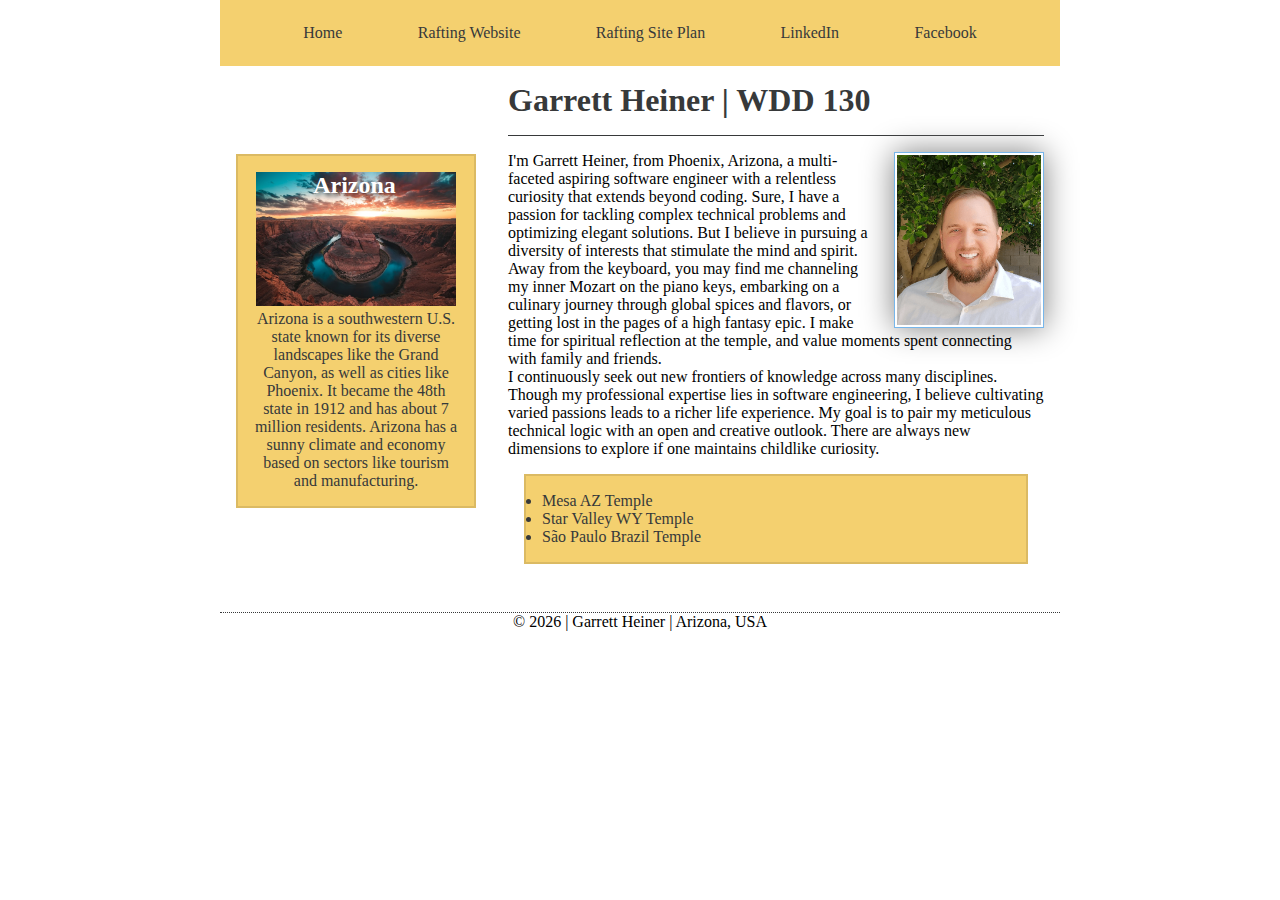
<file: index.html>
<!DOCTYPE html>
<html lang="en-US">

<head>
    <meta charset="utf-8">
    <meta name="viewport" content="width=device-width,initial-scale=1.0">
    <title>Garrett Heiner | WDD 130</title>
    <meta name="description" content="Garrett Heiner's WDD130: Web Fundamentals course home page.">
    <meta name="author" content="Garrett Heiner">
    <link rel="stylesheet" href="styles/styles.css">
</head>

<body>
    <header>
        <nav>
            <a href="#">Home</a>
            <a href="wwr/">Rafting Website</a>
            <a href="wwr/site-plan-rafting.html">Rafting Site Plan</a>
            <a href="https://www.linkedin.com/in/garrett-heiner-a14b42ab/">LinkedIn</a>
            <a href="https://www.facebook.com/garrett.heiner.5">Facebook</a>
        </nav>
    </header>
    <div class="grid">
        <main>
            <h1>Garrett Heiner | WDD 130</h1>
            <img src="images/profile.png" alt="my profile picture" width="200">
            <p>
                I'm Garrett Heiner, from Phoenix, Arizona, a multi-faceted aspiring software engineer with a relentless
                curiosity that extends beyond coding. Sure, I have a passion for tackling complex technical problems and
                optimizing elegant solutions. But I believe in pursuing a diversity of interests that stimulate the mind
                and spirit.
                <br>
                Away from the keyboard, you may find me channeling my inner Mozart on the piano keys, embarking on a
                culinary journey through global spices and flavors, or getting lost in the pages of a high fantasy epic.
                I make time for spiritual reflection at the temple, and value moments spent connecting with family and
                friends.
                <br>
                I continuously seek out new frontiers of knowledge across many disciplines. Though my professional
                expertise lies in software engineering, I believe cultivating varied passions leads to a richer life
                experience. My goal is to pair my meticulous technical logic with an open and creative outlook. There
                are always new dimensions to explore if one maintains childlike curiosity.
            </p>
            <ul class="box">
                <li><a href="https://www.churchofjesuschrist.org/temples/details/mesa-arizona-temple?lang=eng"
                        target="_blank">Mesa AZ Temple</a></li>
                <li><a href="https://www.churchofjesuschrist.org/temples/details/star-valley-wyoming-temple?lang=eng"
                        target="_blank">Star Valley WY Temple</a></li>
                <li><a href="https://www.churchofjesuschrist.org/temples/details/sao-paulo-brazil-temple?lang=eng"
                        target="_blank">São Paulo Brazil Temple</a></li>
            </ul>
        </main>
        <aside class="box">
            <h2>Arizona</h2>
            <img src="images/arizona.jpeg" alt="Grand Canyon's Horseshoe Bend">
            <p>Arizona is a southwestern U.S. state known for its diverse landscapes like the Grand Canyon, as well as
                cities like Phoenix. It became the 48th state in 1912 and has about 7 million residents. Arizona has a
                sunny climate and economy based on sectors like tourism and manufacturing.</p>
        </aside>
    </div>
    <footer>
        <p>© <span id="year"></span> | Garrett Heiner | Arizona, USA</p>
    </footer>
    <script>
        const year = new Date().getFullYear();
        document.getElementById("year").innerText = year;
    </script>
</body>

<!-- Last modified: Nov 6, 2023 -->

</html>
</file>
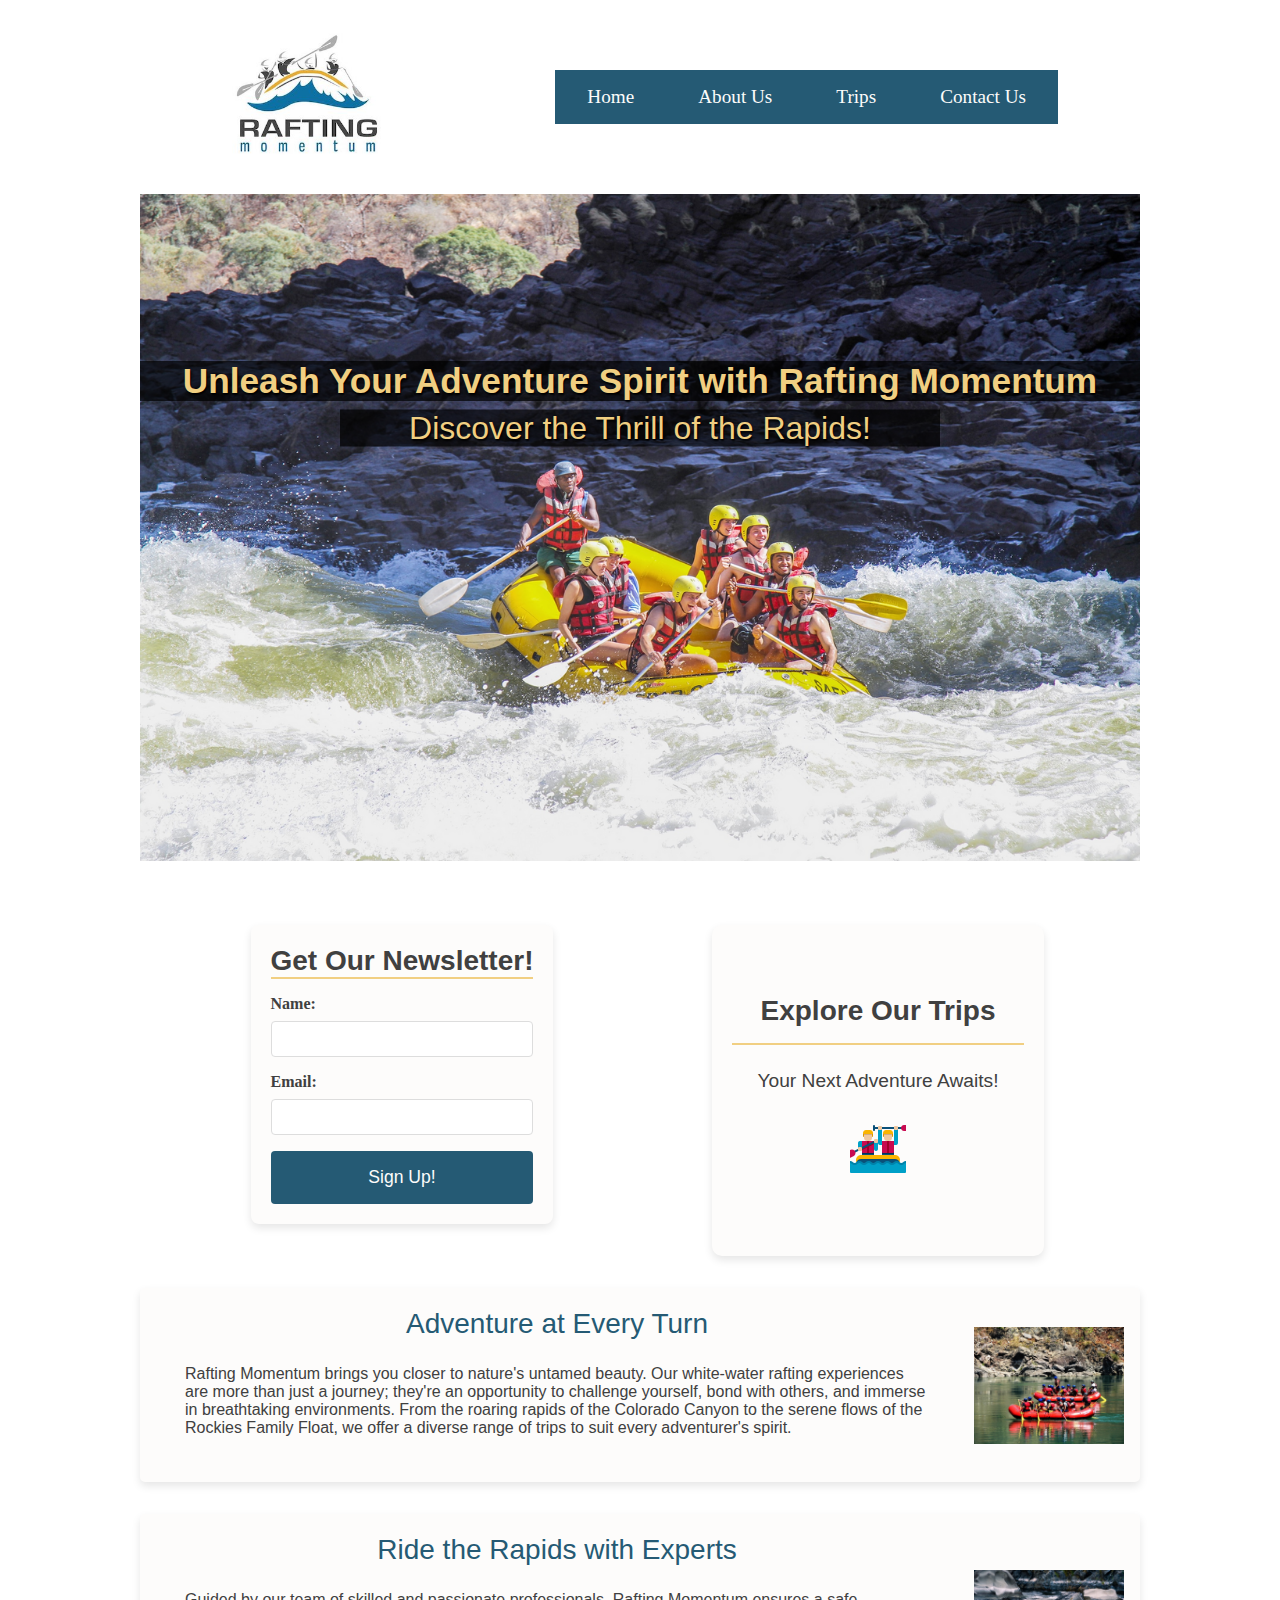
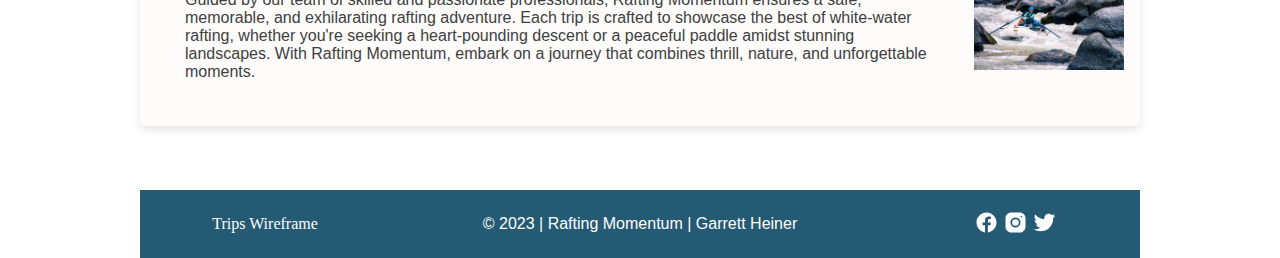
<file: wwr/index.html>
<!DOCTYPE html>
<html lang="en">

<head>
    <meta charset="UTF-8">
    <meta name="viewport" content="width=device-width, initial-scale=1.0">
    <title>Rafting Momentum | Home</title>
    <link rel="stylesheet" href="styles/rafting.css">
    <meta name="description"
        content="Garrett Heiner's WDD130 Web Design Fundamentals project - The Home page for the Rafting Momentum website.">
    <meta name="author" content="Garrett Heiner">
</head>

<body>
    <header>
        <img src="images/logo.png" alt="Logo" width="150">
        <nav>
            <a href="index.html">Home</a>
            <a href="about.html">About Us</a>
            <a href="trips.html">Trips</a>
            <a href="contact.html">Contact Us</a>
        </nav>
    </header>

    <main>
        <div class="hero home">
            <h1>Unleash Your Adventure Spirit with Rafting Momentum</h1>
            <article>Discover the Thrill of the Rapids!</article>
            <img src="images/home.png" alt="raft filled with excited people">
        </div>

        <section class="actions">
            <div class="contact-us newsletter">
                <form>
                    <h2>Get Our Newsletter!</h2>
                    <div class="form-item">
                        <label for="name">Name:</label>
                        <input type="text" name="name" id="name">
                    </div>
                    <div class="form-item">
                        <label for="email">Email:</label>
                        <input type="email" name="email" id="email">
                    </div>
                    <button type="submit">Sign Up!</button>
                </form>
            </div>
            <div class="funnel">
                <a href="trips.html">
                    <h2>Explore Our Trips</h2>
                    <p>Your Next Adventure Awaits!</p>
                    <img src="images/rafting-icon.png" alt="rafting icon">
                </a>
            </div>
        </section>
        <section class="offerings">
            <div>
                <figure class="card right-img">
                    <figcaption class="card-content">
                        <h3>Adventure at Every Turn</h3>
                        <p>Rafting Momentum brings you closer to nature's untamed beauty. Our white-water rafting
                            experiences are more than just a journey; they're an opportunity to challenge yourself, bond
                            with others, and immerse in breathtaking environments. From the roaring rapids of the
                            Colorado Canyon to the serene flows of the Rockies Family Float, we offer a diverse range of
                            trips to suit every adventurer's spirit.</p>
                    </figcaption>
                    <img src="images/home-1.jpeg" alt="rafting adventure" width="150">
                </figure>

                <figure class="card right-img">
                    <figcaption class="card-content">
                        <h3>Ride the Rapids with Experts</h3>
                        <p>Guided by our team of skilled and passionate professionals, Rafting Momentum ensures a safe,
                            memorable, and exhilarating rafting adventure. Each trip is crafted to showcase the best of
                            white-water rafting, whether you're seeking a heart-pounding descent or a peaceful paddle
                            amidst stunning landscapes. With Rafting Momentum, embark on a journey that combines thrill,
                            nature, and unforgettable moments.</p>
                    </figcaption>
                    <img src="images/home-2.jpeg" alt="rafting adventure" width="150">
                </figure>
            </div>

        </section>
    </main>

    <footer>
        <div>
            <a href="images/trips-wireframe.png" target="_blank">Trips Wireframe</a>
        </div>
        <div class="footer-content">
            <p>© 2023 | Rafting Momentum | Garrett Heiner</p>
        </div>
        <div class="socials">
            <a href="https://facebook.com"><img src="images/facebook.svg" alt="facebook" width="25"></a>
            <a href="https://instagram.com"><img src="images/instagram.svg" alt="instagram" width="25"></a>
            <a href="https://twitter.com"><img src="images/twitter.svg" alt="twitter" width="25"></a>
        </div>
    </footer>
</body>

</html>
</file>
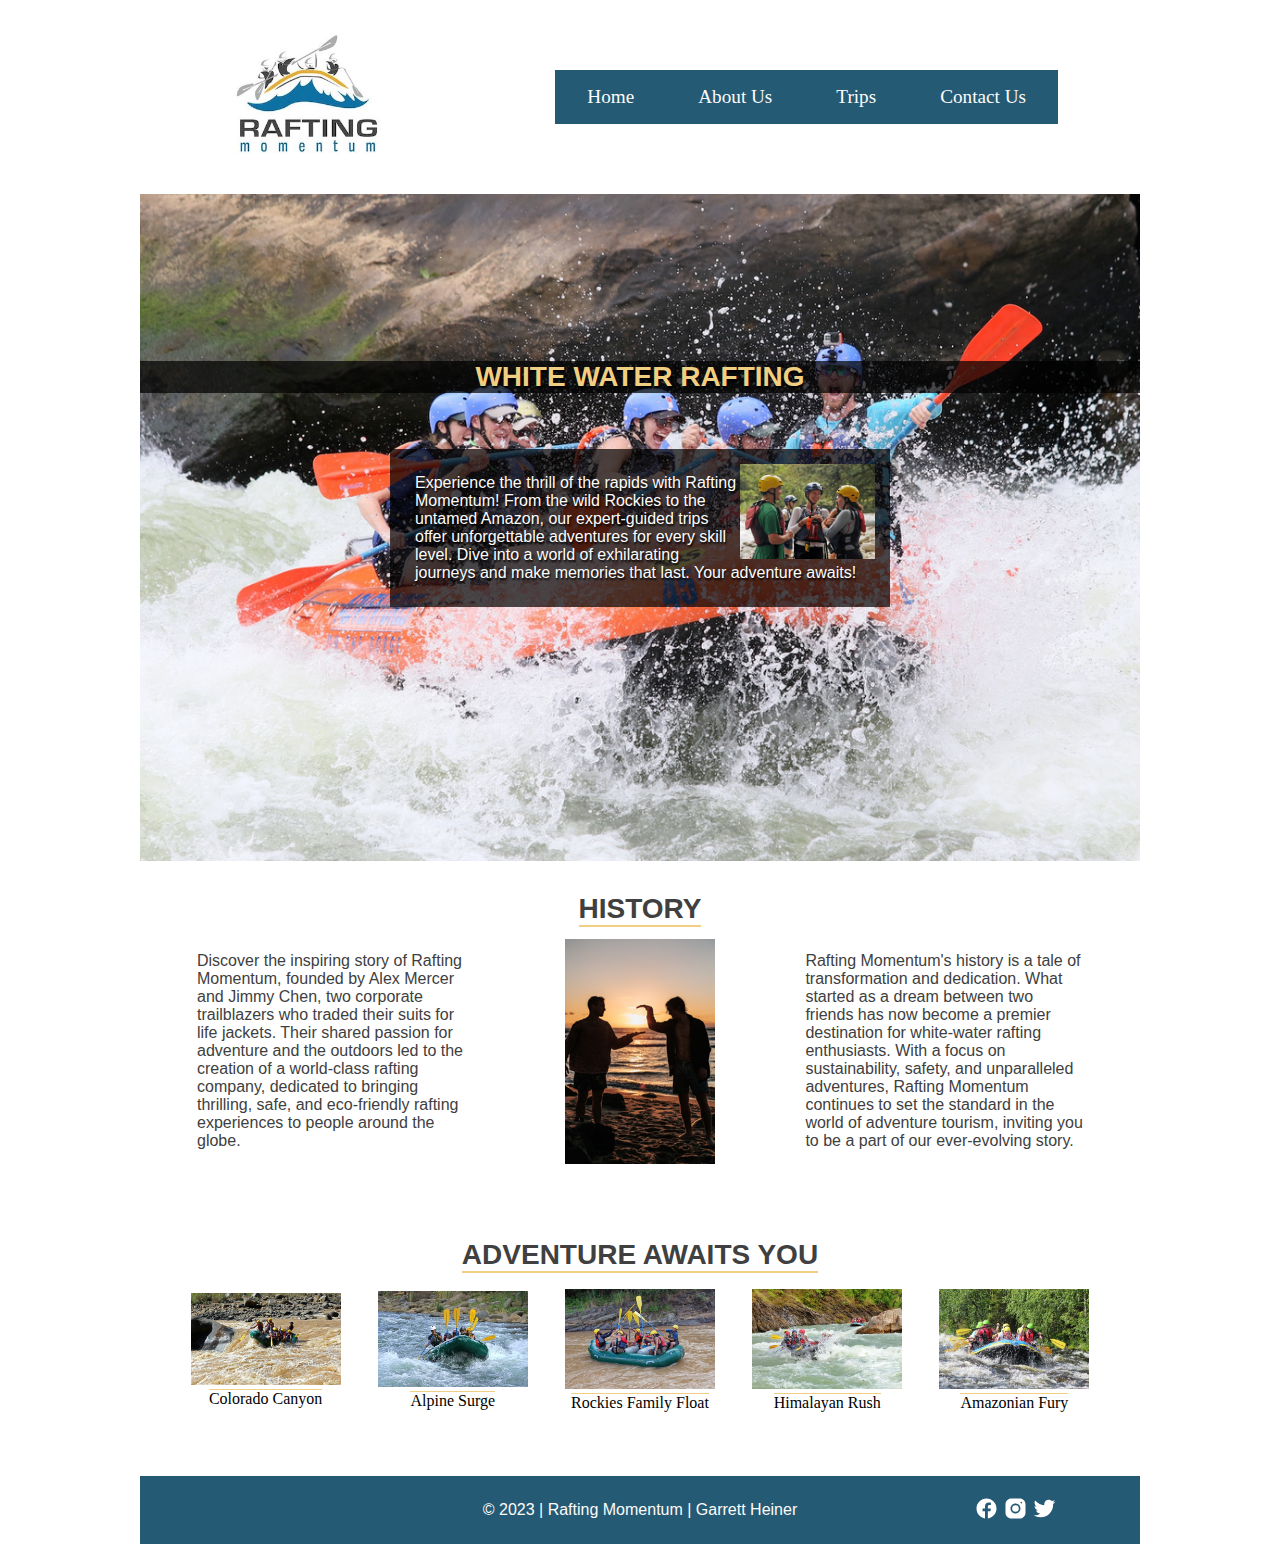
<file: wwr/about.html>
<!DOCTYPE html>
<html lang="en">

<head>
    <meta charset="UTF-8">
    <meta name="viewport" content="width=device-width, initial-scale=1.0">
    <title>Rafting Momentum | About Us</title>
    <link rel="stylesheet" href="styles/rafting.css">
    <meta name="description"
        content="Garrett Heiner's WDD130 Web Design Fundamentals project - An About Us page for the Rafting Momentum website.">
    <meta name="author" content="Garrett Heiner">
</head>

<body>
    <header>
        <img src="images/logo.png" alt="Logo" width="150">
        <nav>
            <a href="index.html">Home</a>
            <a href="about.html">About Us</a>
            <a href="trips.html">Trips</a>
            <a href="contact.html">Contact Us</a>
        </nav>
    </header>
    <main>
        <div class="hero">
            <img src="images/hero.png" alt="raft filled with excited people">
            <h1>WHITE WATER RAFTING</h1>
            <article>
                <img src="images/happy-people.png" alt="happy customers" width="150">
                <p>Experience the thrill of the rapids with Rafting Momentum! From the wild Rockies to the untamed Amazon, our expert-guided trips offer unforgettable adventures for every skill level. Dive into a world of exhilarating journeys and make memories that last. Your adventure awaits!</p>
            </article>
        </div>
        <section class="history">
            <h2>HISTORY</h2>
            <p>Discover the inspiring story of Rafting Momentum, founded by Alex Mercer and Jimmy Chen, two corporate trailblazers who traded their suits for life jackets. Their shared passion for adventure and the outdoors led to the creation of a world-class rafting company, dedicated to bringing thrilling, safe, and eco-friendly rafting experiences to people around the globe.</p>
            <img src="images/handshake.png" alt="two guys about to shake hands on the beach" width="150">
            <p>Rafting Momentum's history is a tale of transformation and dedication. What started as a dream between two friends has now become a premier destination for white-water rafting enthusiasts. With a focus on sustainability, safety, and unparalleled adventures, Rafting Momentum continues to set the standard in the world of adventure tourism, inviting you to be a part of our ever-evolving story.</p>
        </section>
        <section class="adventure">
            <h2>ADVENTURE AWAITS YOU</h2>
            <figure><img src="images/rafting-1.png" alt="raft full of people paddling" width="150">
                <figcaption>Colorado Canyon</figcaption>
            </figure>
            <figure><img src="images/rafting-2.png" alt="rafters will oars up" width="150">
                <figcaption>Alpine Surge</figcaption>
            </figure>
            <figure><img src="images/rafting-3.png" alt="rafters celebrating" width="150">
                <figcaption>Rockies Family Float</figcaption>
            </figure>
            <figure><img src="images/rafting-4.png" alt="rafters getting splashed" width="150">
                <figcaption>Himalayan Rush</figcaption>
            </figure>
            <figure><img src="images/rafting-5.png" alt="rafters on an adventure" width="150">
                <figcaption>Amazonian Fury</figcaption>
            </figure>
        </section>
    </main>

    <footer>
        <div class="footer-content">
            <p>© 2023 | Rafting Momentum | Garrett Heiner</p>
        </div>
        <div class="socials">
            <a href="https://facebook.com"><img src="images/facebook.svg" alt="facebook" width="25"></a>
            <a href="https://instagram.com"><img src="images/instagram.svg" alt="instagram" width="25"></a>
            <a href="https://twitter.com"><img src="images/twitter.svg" alt="twitter" width="25"></a>
        </div>
    </footer>
</body>

</html>
</file>
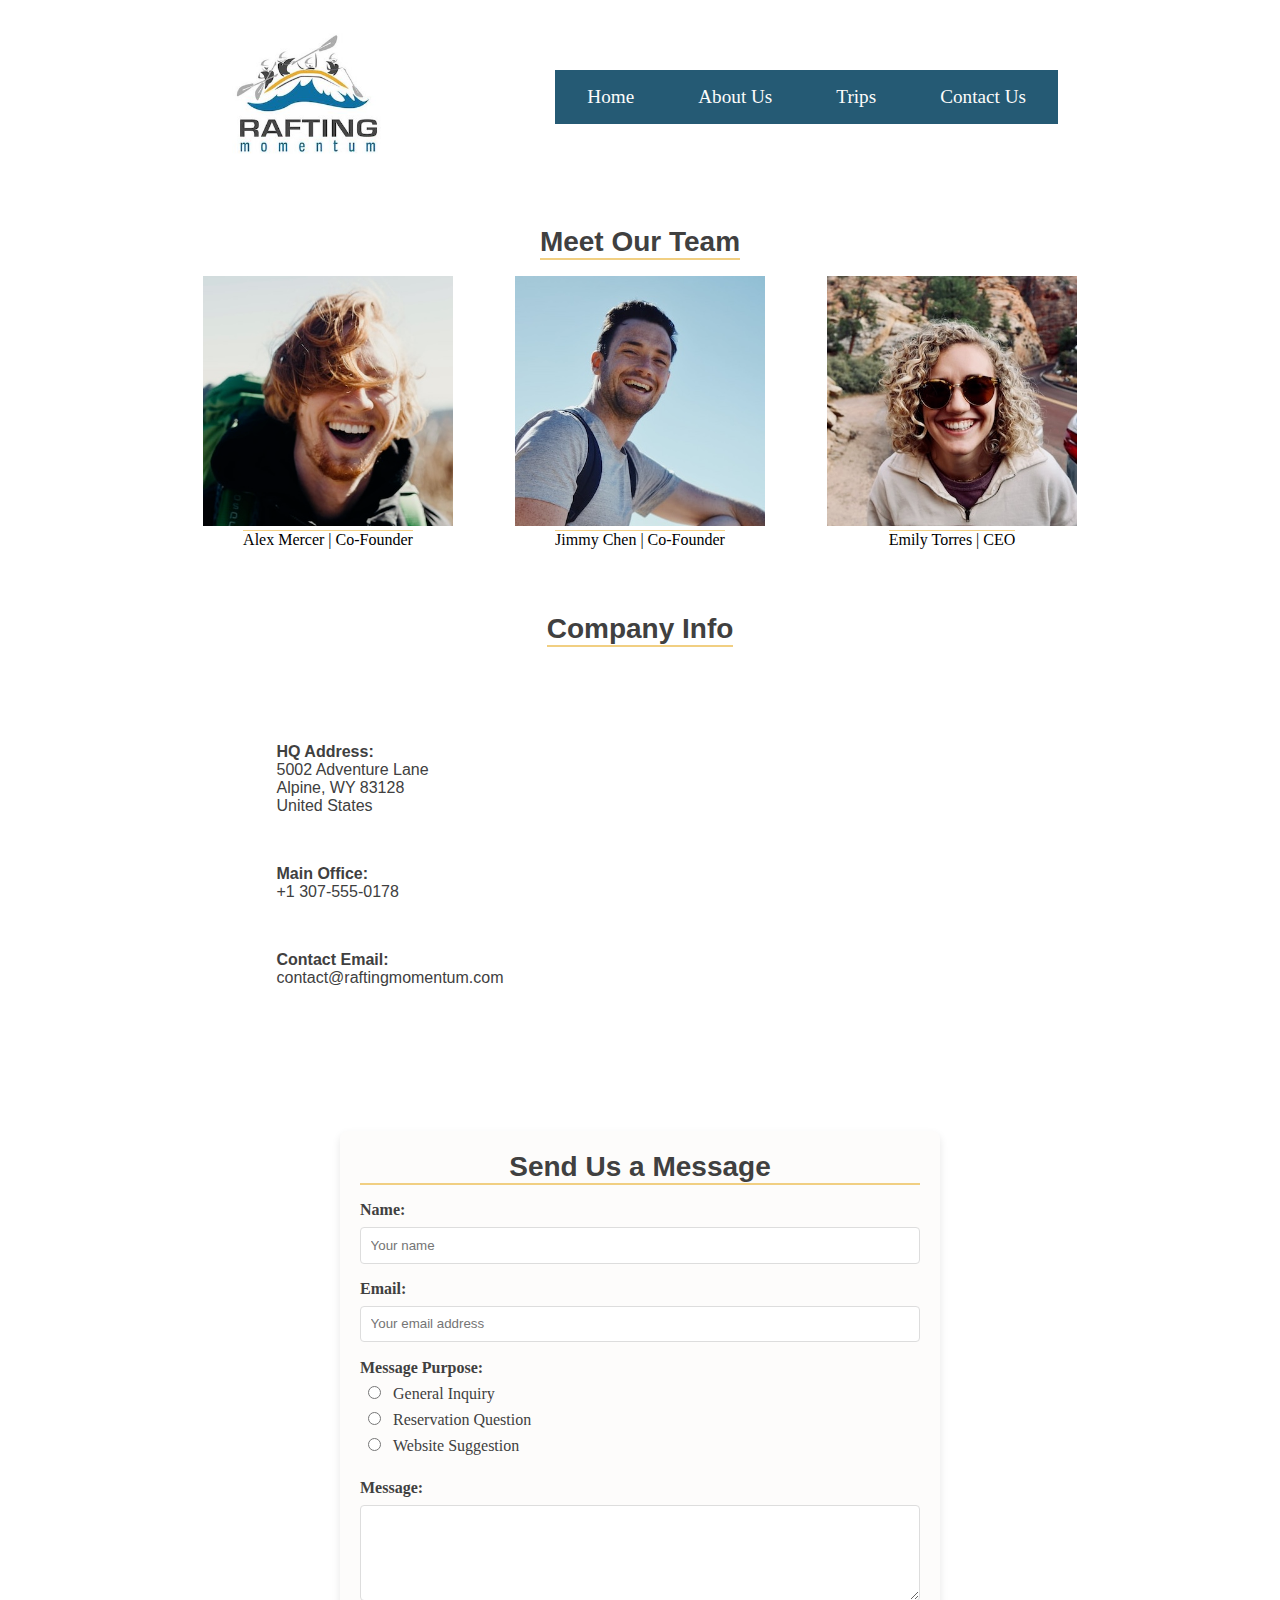
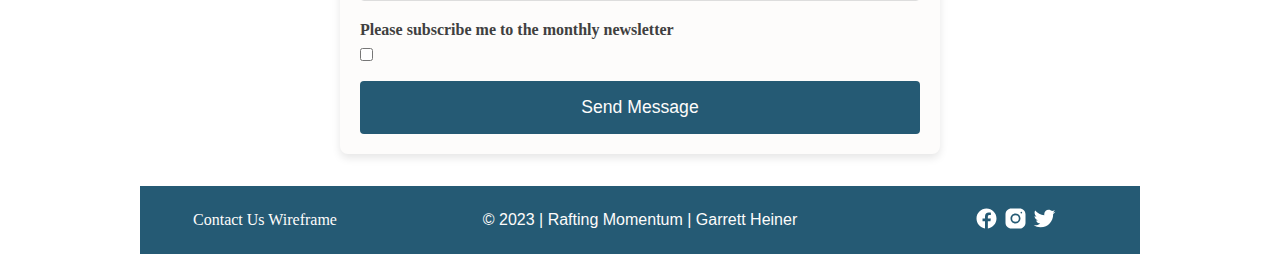
<file: wwr/contact.html>
<!DOCTYPE html>
<html lang="en">

<head>
    <meta charset="UTF-8">
    <meta name="viewport" content="width=device-width, initial-scale=1.0">
    <title>Rafting Momentum | Contact Us</title>
    <link rel="stylesheet" href="styles/rafting.css">
    <meta name="description" content="Garrett Heiner's WDD130 Web Design Fundamentals project - A Contact Us page for the Rafting Momentum website.">
    <meta name="author" content="Garrett Heiner">
</head>

<body>
    <header>
        <img src="images/logo.png" alt="Logo" width="150">
        <nav>
            <a href="index.html">Home</a>
            <a href="about.html">About Us</a>
            <a href="trips.html">Trips</a>
            <a href="contact.html">Contact Us</a>
        </nav>
    </header>

    <main>
        <section class="adventure team">
            <h1>Meet Our Team</h1>
            <figure><img src="images/alex.png" alt="Alex smiling" width="250">
                <figcaption>Alex Mercer | Co-Founder</figcaption>
            </figure>
            <figure><img src="images/jaime.png" alt="Jimmy smiling" width="250">
                <figcaption>Jimmy Chen | Co-Founder</figcaption>
            </figure>
            <figure><img src="images/emily.png" alt="Emily smiling" width="250">
                <figcaption>Emily Torres | CEO</figcaption>
            </figure>
        </section>

        <section class="company">
            <h2>Company Info</h2>
            <div>
                <p><strong>HQ Address:</strong><br>5002 Adventure Lane <br>Alpine, WY 83128 <br>United States</p>
                <p><strong>Main Office:</strong> <br>+1 307-555-0178</p>
                <p><strong>Contact Email:</strong> <br>contact@raftingmomentum.com</p>
            </div>
            <div class="map">
                <iframe
                    src="https://www.google.com/maps/embed?pb=!1m18!1m12!1m3!1d33128.95989094436!2d-111.03290711617822!3d43.17451251417195!2m3!1f0!2f0!3f0!3m2!1i1024!2i768!4f13.1!3m3!1m2!1s0x535350058d1ff73b%3A0xd0926d52cf2db119!2sFlying%20Saddle%20Resort!5e0!3m2!1sen!2sus!4v1701418440801!5m2!1sen!2sus"
                    width="500" height="400" allowfullscreen="" loading="lazy"
                    referrerpolicy="no-referrer-when-downgrade"></iframe>
            </div>
        </section>

        <section class="contact-us">
            <h2>Send Us a Message</h2>
            <form>
                <div class="form-item">
                    <label for="name">Name:</label>
                    <input type="text" name="name" id="name" placeholder="Your name">
                </div>

                <div class="form-item">
                    <label for="email">Email:</label>
                    <input type="email" name="email" id="email" placeholder="Your email address">
                </div>

                <fieldset class="form-item">
                    <legend>Message Purpose:</legend>
                    <div>
                        <input type="radio" name="purpose" id="inquiry">
                        <label for="inquiry">General Inquiry</label>
                    </div>
                    <div>
                        <input type="radio" name="purpose" id="reservation">
                        <label for="reservation">Reservation Question</label>
                    </div>
                    <div>
                        <input type="radio" name="purpose" id="suggestion">
                        <label for="suggestion">Website Suggestion</label>
                    </div>
                </fieldset>

                <div class="form-item">
                    <label for="message">Message:</label>
                    <textarea name="message" id="message" rows="5"></textarea>
                </div>

                <div class="form-item">
                    <label for="subscribe">Please subscribe me to the monthly newsletter</label>
                    <input type="checkbox" name="subscribe" id="subscribe">
                </div>

                <button type="submit">Send Message</button>
            </form>
        </section>
    </main>

    <footer>
        <div>
            <a href="https://miro.com/app/board/uXjVNIB6ny4=/?share_link_id=86494336031">Contact Us Wireframe</a>
        </div>
        <div class="footer-content">
            <p>© 2023 | Rafting Momentum | Garrett Heiner</p>
        </div>
        <div class="socials">
            <a href="https://facebook.com"><img src="images/facebook.svg" alt="facebook" width="25"></a>
            <a href="https://instagram.com"><img src="images/instagram.svg" alt="instagram" width="25"></a>
            <a href="https://twitter.com"><img src="images/twitter.svg" alt="twitter" width="25"></a>
        </div>
    </footer>
</body>

</html>
</file>
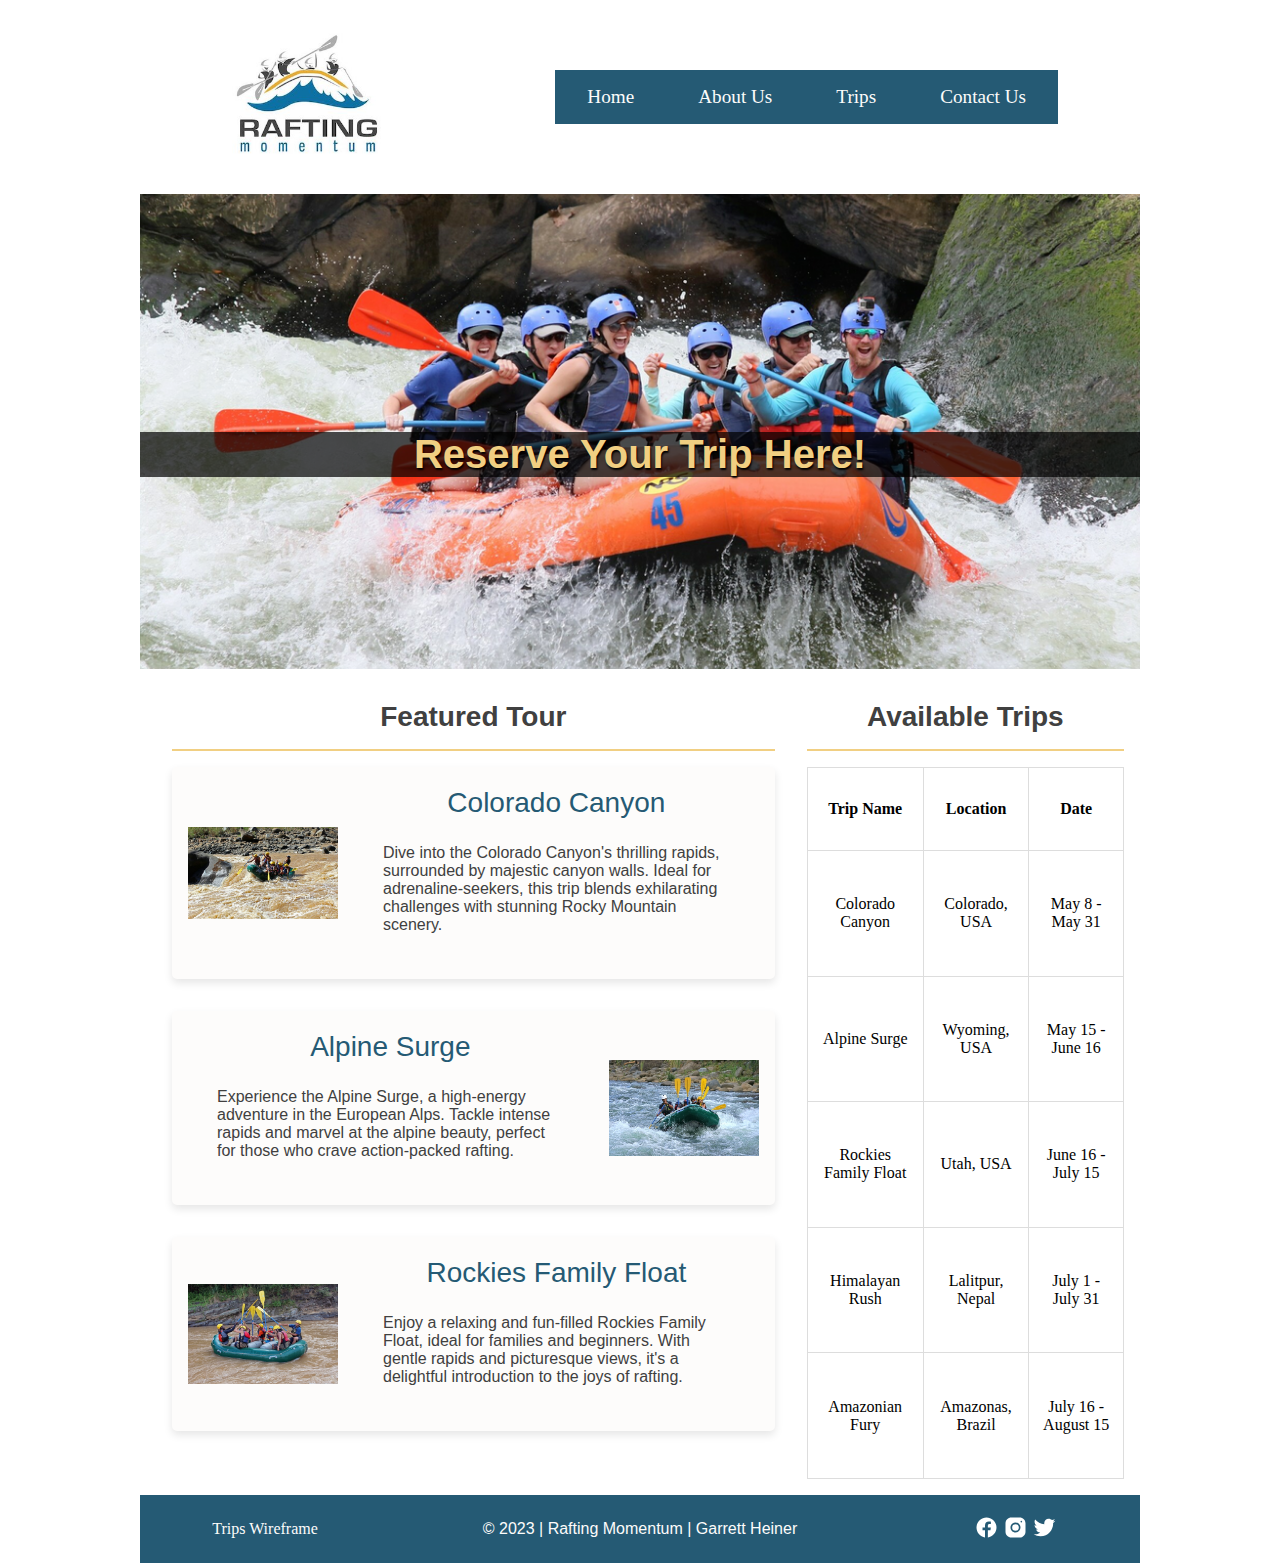
<file: wwr/trips.html>
<!DOCTYPE html>
<html lang="en">

<head>
    <meta charset="UTF-8">
    <meta name="viewport" content="width=device-width, initial-scale=1.0">
    <title>Rafting Momentum | Trips</title>
    <link rel="stylesheet" href="styles/rafting.css">
    <meta name="description"
        content="Garrett Heiner's WDD130 Web Design Fundamentals project - A Trips page for the Rafting Momentum website.">
    <meta name="author" content="Garrett Heiner">
</head>

<body>
    <header>
        <img src="images/logo.png" alt="Logo" width="150">
        <nav>
            <a href="index.html">Home</a>
            <a href="about.html">About Us</a>
            <a href="trips.html">Trips</a>
            <a href="contact.html">Contact Us</a>
        </nav>
    </header>

    <main>
        <div class="hero reserve">
            <a href="contact.html"><h1>Reserve Your Trip Here!</h1></a>
            <img src="images/rafting-0.png" alt="raft filled with excited people">
        </div>
        <section class="trips">
            <aside>
                <h2>Featured Tour</h2>
                <figure class="card left-img">
                    <img src="images/rafting-1.png" alt="rafting adventure" width="150">
                    <figcaption class="card-content">
                        <h3>Colorado Canyon</h3>
                        <p>Dive into the Colorado Canyon's thrilling rapids, surrounded by majestic canyon walls. Ideal for adrenaline-seekers, this trip blends exhilarating challenges with stunning Rocky Mountain scenery.</p>
                    </figcaption>
                </figure>

                <figure class="card right-img">
                    <figcaption class="card-content">
                        <h3>Alpine Surge</h3>
                        <p>Experience the Alpine Surge, a high-energy adventure in the European Alps. Tackle intense rapids and marvel at the alpine beauty, perfect for those who crave action-packed rafting.</p>
                    </figcaption>
                    <img src="images/rafting-2.png" alt="rafting adventure" width="150">
                </figure>
                
                <figure class="card left-img">
                    <img src="images/rafting-3.png" alt="rafting adventure" width="150">
                    <figcaption class="card-content">
                        <h3>Rockies Family Float</h3>
                        <p>Enjoy a relaxing and fun-filled Rockies Family Float, ideal for families and beginners. With gentle rapids and picturesque views, it's a delightful introduction to the joys of rafting.</p>
                    </figcaption>
                </figure>
            </aside>
            <table>
                <caption>Available Trips</caption>
                <tbody>
                    <tr>
                        <th>Trip Name</th>
                        <th>Location</th>
                        <th>Date</th>
                    </tr>
                    <tr>
                        <td>Colorado Canyon</td>
                        <td>Colorado, USA</td>
                        <td>May 8 - May 31</td>
                    </tr>
                    <tr>
                        <td>Alpine Surge</td>
                        <td>Wyoming, USA</td>
                        <td>May 15 - June 16</td>
                    </tr>
                    <tr>
                        <td>Rockies Family Float</td>
                        <td>Utah, USA</td>
                        <td>June 16 - July 15</td>
                    </tr>
                    <tr>
                        <td>Himalayan Rush</td>
                        <td>Lalitpur, Nepal</td>
                        <td>July 1 - July 31</td>
                    </tr>
                    <tr>
                        <td>Amazonian Fury</td>
                        <td>Amazonas, Brazil</td>
                        <td>July 16 - August 15</td>
                    </tr>
                </tbody>
            </table>
        </section>
    </main>

    <footer>
        <div>
            <a href="images/trips-wireframe.png" target="_blank">Trips Wireframe</a>
        </div>
        <div class="footer-content">
            <p>© 2023 | Rafting Momentum | Garrett Heiner</p>
        </div>
        <div class="socials">
            <a href="https://facebook.com"><img src="images/facebook.svg" alt="facebook" width="25"></a>
            <a href="https://instagram.com"><img src="images/instagram.svg" alt="instagram" width="25"></a>
            <a href="https://twitter.com"><img src="images/twitter.svg" alt="twitter" width="25"></a>
        </div>
    </footer>
</body>

</html>
</file>
<file: styles/styles.css>
* {
    margin: 0;
    padding: 0;
    box-sizing: border-box;
}

header, .grid, footer {
    max-width: 840px;
    margin: 0 auto;
}

nav {
    background-color: #f4d06f;
    padding: 1rem;
    display: flex;
    justify-content: space-evenly;
    align-items: center;
}

nav a {
    color: #37393a;
    display: block;
    padding: 0.5rem;
    text-decoration: none;
}

h1 {
    color: #37393a;
    border-bottom: #37393a 1px solid;
    margin-bottom: 1rem;
    padding-bottom: 1rem;
}

main img {
    width: 150px;
    height: auto;
    border: 1px solid #77b6ea;
    padding: 2px;
    box-shadow: 0 0 30px gray;
    float: right;
    margin-left: 1rem;
}

p {
    padding: 0;
}

main {
    margin: 1rem;
    grid-column: 2/3;
}

main a {
    text-decoration: none;
    color: #37393a
}

aside {
    width: 15rem;
    text-align: center;
    position: relative;
    grid-column: 1/2;
    grid-row: 1/2;
}

aside img {
    width: 200px;
    height: auto;
}

aside h2 {
    color: white;
    text-shadow: 2px 3px 5px #37393a;
    position: absolute;
    top: 1rem;
    /* left: 78px; */
    left: 4.7rem;
}

footer {
    margin-top: 1rem;
    border-top: 1px dotted #37393a;
    text-align: center;
}

/* Class Selectors */

.box {
    margin: 1rem;
    border: 2px solid rgba(0,0,0,0.1);
    padding: 1rem;
    background-color: #f4d06f;
    color: #37393a;
}

.grid {
    display: grid;
    align-items: center;
}
</file>
<file: wwr/styles/rafting.css>
@import url('https://fonts.googleapis.com/css2?family=Open+Sans:wght@400;600&family=Oswald:wght@700&display=swap');

* {
    margin: 0 auto;
    padding: 0;
    box-sizing: border-box;
}

:root {
    --primary-color: #F1CF82ff;
    --secondary-color: #404040;
    --accent1-color: #255a74;
    --accent2-color: #FDFCFBff;

    --heading-font: 'Oswald:wght@700', sans-serif;
    --paragraph-font: 'Open Sans:wght@400', sans-serif;

    --nav-background-color: var(--accent1-color);
    --nav-link-color: var(--accent2-color);
    --nav-hover-link-color: var(--accent1-color);
    --nav-hover-background-color: var(--accent2-color);
}

h1, h2, h3, h4, h5, h6 {
    font-family: var(--heading-font);
    color: var(--secondary-color);
    font-size: 1.75rem;
}

p {
    font-family: var(--paragraph-font);
    color: var(--secondary-color);
    padding: 25px;
}

a {
    text-decoration: none;
    color: var(--accent2-color)
}

nav {
    display: flex;
    background-color: var(--nav-background-color);
    font-size: 1.2rem;
}

nav a {
    text-decoration: none;
    padding: 1rem;
    margin: 0 1rem 0 1rem;
    color: var(--nav-link-color);
}

nav a:link, nav a:visited {
    color: var(--nav-link-color);
}

nav a:hover {
    color: var(--nav-hover-link-color);
    background-color: var(--nav-hover-background-color);
}

body {
    max-width: 1000px;
}

header {
    display: grid;
    grid-template-columns: 1fr 2fr;
    align-items: center;
}
section {
    padding-bottom:2rem;
}

footer {
    background-color: var(--accent1-color);
    display: grid;
    grid-template-columns: 1fr 2fr 1fr;
    align-items: center;
}

footer p {
    color: var(--accent2-color);
}

footer a {
    color: var(--accent2-color);
    text-decoration: none;
}

iframe {
    border: none;
}

/* Class Selectors */

.hero {
    position: relative;
}

.hero h1, article {
    position: absolute;
    background-color: rgba(0,0,0,.7);
    color: var(--primary-color);
    text-shadow: 1px 2px 2px black;
}

.hero>img {
    display: block;
    width: 100%;
    height: auto;
}

.hero h1 {
    width: 100%;
    text-align: center;
    top: 25%;
}

.hero article {
    top: 50%;
    left: 50%;
    transform: translate(-50%, -50%);
}


article>img {
    float: right;
    padding-top: 15px;
    padding-right: 15px;
}

.hero p {
    color: var(--accent2-color);
}

.history {
    margin: 2rem;
    max-width: 1000px;
    display: grid;
    grid-template-columns: 35% 30% 35%;
    justify-content: space-around;
    align-items: center;
}

.history h2 {
    grid-column: 1/4;
    border-bottom: 2px solid var(--primary-color);
}

.history img {
    grid-column: 2;
    grid-row: 2;
}

.adventure {
    margin: 2rem;
    max-width: 1000px;
    display: grid;
    grid-template-columns: repeat(5, 1fr);
    align-items: center;
}

.adventure h2 {
    grid-column: 1/6;
    margin-bottom: 1rem;
    border-bottom: 2px solid var(--primary-color);
}

.adventure figure {
    display: flex;
    flex-flow: column;
}

.adventure figcaption {
    border-top: var(--primary-color) 1px solid;
    margin-top: .25rem;
}

.footer-content {
    grid-column: 2/3;
}

.socials {
    grid-column: 3/4;
}

.team {
    margin: 2rem;
    max-width: 1000px;
    display: grid;
    grid-template-columns: repeat(3, 1fr);
    align-items: center;
}

.team h1 {
    grid-column: 1/4;
    margin-bottom: 1rem;
    border-bottom: 2px solid var(--primary-color);
}

.company {
    margin: 2rem;
    max-width: 1000px;
    display: grid;
    grid-template-columns: repeat(2, 1fr);
    align-items: center;
}

.company h2 {
    grid-column: 1/3;
    margin-bottom: 1rem;
    border-bottom: 2px solid var(--primary-color);
}

.contact-us {
    max-width: 600px;
    margin: 0 auto;
    padding: 20px;
    background: var(--accent2-color);
    border-radius: 8px;
    box-shadow: 0 4px 8px rgba(0,0,0,.1);
    margin-bottom: 2rem;
}

.contact-us h2 {
    margin-bottom: 1rem;
    border-bottom: 2px solid var(--primary-color);
    text-align: center;
}

.form-item {
    margin-bottom: 1rem;
}

.form-item label {
    display: block;
    margin-bottom: .5rem;
    font-weight: bold;
    color: var(--secondary-color);
}

.form-item input[type="text"],
.form-item input[type="email"],
.form-item textarea {
    width: 100%;
    padding: .6rem;
    border: 1px solid #ddd;
    border-radius: 4px;
}

.form-item input[type="radio"] {
    margin: 0 .5rem 0 .5rem;
}

.form-item input[type="radio"] + label {
    display: inline-block;
    font-weight: normal;
}

fieldset {
    border: none;
    position: relative;
    padding-top: 1.7rem;
}

legend {
    font-weight: bold;
    color: var(--secondary-color);
    position: absolute;
    top: .1rem;
    left: 0;
}

button {
    display: block;
    width: 100%;
    padding: 1rem;
    background-color: var(--accent1-color);
    color: var(--accent2-color);
    border: none;
    border-radius: 4px;
    cursor: pointer;
    font-size: 1.1rem;
    transition: background-color 0.3s;
}

button:hover {
    background-color: var(--primary-color);
    color: var(--secondary-color) !important;
}

.reserve h1 {
    font-size: 2.5rem;
    top: 50%;
    transition: color 0.3s;
}

.reserve h1:hover {
    color: var(--accent2-color);
}

.card {
    display: flex;
    align-items: center;
    margin-bottom: 2rem;
    box-shadow: 0 4px 8px rgba(0,0,0,0.1);
    border-radius: 5px;
    overflow: hidden;
    background-color: var(--accent2-color);
}

.card img {
    width: 150px;
    object-fit: cover;
}

.left-img {
    padding-left: 1rem;
}

.right-img {
    padding-right: 1rem;
}

.card-content {
    display: flex;
    flex-direction: column;
}

.card-content h3 {
    font-weight: normal;
    color: var(--accent1-color)
}

.card figcaption {
    padding: 20px;
}

.trips {
    display: grid;
    grid-template-columns: 2fr 1fr;
    gap: 1rem;
    padding: 1rem;
}

aside {
    padding: 1rem;
    border-radius: 5px;
}

aside h2 {
    padding-bottom: 1rem;
    text-align: center;
    border-bottom: 2px solid var(--primary-color);
    margin-bottom: 1rem;
}

table {
    width: 100%;
    border-collapse: collapse;
}

table, th, td {
    border: 1px solid #ddd;
}

th, td {
    padding: 8px;
    text-align: center;
}

caption {
    padding: 1rem;
    font-size: 1.75rem;
    font-family: var(--heading-font);
    font-weight: bold;
    color: var(--secondary-color);
    border-bottom: 2px solid var(--primary-color);
    margin-bottom: 1rem;
}

.home {
    font-family: var(--heading-font);
    text-align: center;
}

.home h1 {
    font-size: 2.2rem;
}

.home article {
    font-size: 2rem;
    width: 60%;
    top: 35%;
}

.actions {
    margin-top: 2rem;
    display: grid;
    grid-template-columns: 1fr 1fr;
    gap: 1rem;
    padding: 2rem;
}

.actions form h2 {
    margin-bottom: 1rem;
}

.funnel {
    display: flex;
    flex-direction: column;
    align-items: center;
    justify-content: center;
    text-align: center;
    padding: 20px;
    background-color: var(--accent2-color);
    border-radius: 10px;
    box-shadow: 0 4px 8px rgba(0,0,0,.1);
    transition: transform 0.3s ease, box-shadow 0.3s ease;
}

.funnel a {
    text-decoration: none;
    color: inherit;
}

.funnel h2 {
    border-bottom: 2px solid var(--primary-color);
    padding-bottom: 1rem;
}

.funnel p {
    font-size: 1.2rem;
}

.funnel:hover {
    transform: scale(1.05);
    box-shadow: 0 6px 12px rgba(0, 0, 0, 0.15);
}
</file>
